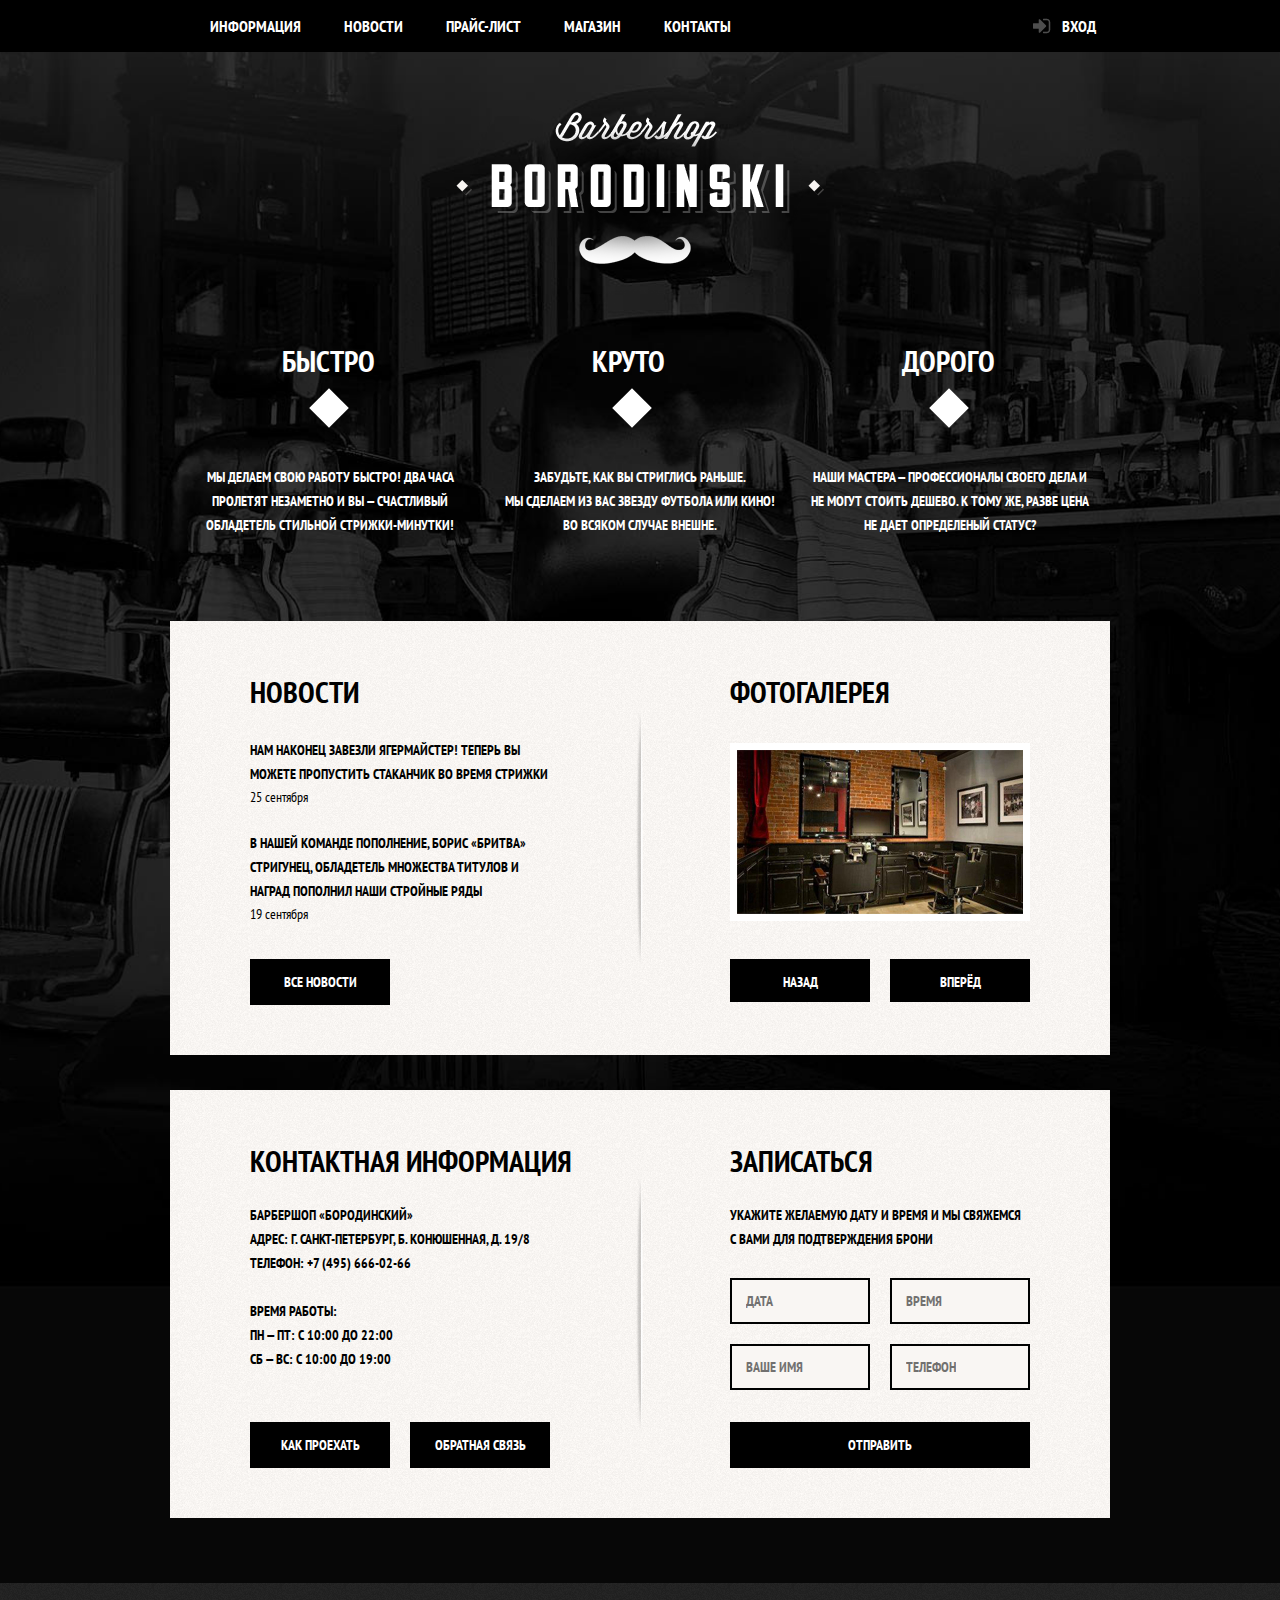
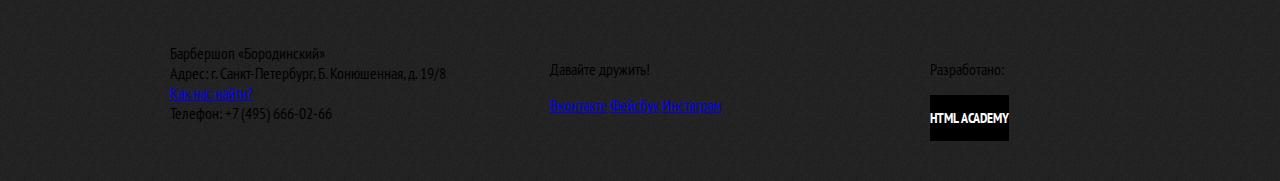
<file: index.html>
<!DOCTYPE html>
<html lang="ru">
<head>
	<meta charset="utf-8">
	<title>Барбершоп "Бородинский" - Главная</title>
	<link rel="stylesheet" href="./css/normalize.css">
	<link rel="stylesheet" href="./css/style.css">
	<link href="https://fonts.googleapis.com/css?family=PT+Sans+Narrow:400,700&amp;subset=cyrillic" rel="stylesheet">
</head>
<body>
	<div class="bg">
		<header class="main-header">
			<div class="container clearfix">
				<ul class="main-navigation">
					<li><a href="#">Информация</a></li>
					<li><a href="#">Новости</a></li>
					<li><a href="./price-list.html">Прайс-лист</a></li>
					<li><a href="./shop.html">Магазин</a></li>
					<li><a href="#">Контакты</a></li>
				</ul>
				<div class="user-block">
					<a class="login" href="#">Вход</a>
				</div>		
			</div>
		</header>	
		<main class="container">
			<div class="index-logo">
				<img src="./img/index-logo.png" width="368" height="204" alt="Барбершоп "Бородинский"">
			</div>
			<section class="features clearfix">
				<div class="features-item">
				<b class="features-name">Быстро</b>
				<p>Мы делаем свою работу быстро! Два часа </br> пролетят незаметно и вы — счастливый</br> обладетель стильной стрижки-минутки!</p>
				</div>
				<div class="features-item">
				<b class="features-name">Круто</b>
				<p>Забудьте, как вы стриглись раньше.</br> Мы сделаем из вас звезду футбола или кино!</br> Во всяком случае внешне.</p>
				</div>
				<div class="features-item">
				<b class="features-name">Дорого</b>
				<p>Наши мастера — профессионалы своего дела и</br> не могут стоить дешево. К тому же, разве цена</br> не дает определеный статус?</p>
				</div>
			</section>
			<div class="index-content clearfix">
				<div class="index-content-left">
					<h2 class="index-content-title">Новости</h2>
					<ul class="news-preview">
						<li>
							<p>Нам наконец завезли ягермайстер! Теперь вы можете пропустить стаканчик во время стрижки</p>
							<time datetime="2016-09-25">25 сентября</time>
						</li>
						<li>
							<p>В нашей команде пополнение, Борис «Бритва» Стригунец, обладетель множества титулов и наград пополнил наши стройные ряды</p>
							<time datetime="2016-09-19">19 сентября</time>
						</li>
					</ul>
					<a class="btn middle all-news" href="#">Все новости</a>
				</div>
				<div class="index-content-right">
					<h2 class="index-content-title">Фотогалерея</h2>
					<div class="gallery">
						<figure class="gallery-content">
							<img src="img/interior-photo.jpg" width="286" height="164" alt="">
						</figure>
						<button class="btn gallery-prev middle">Назад</button>
						<button class="btn gallery-next middle">Вперёд</button>
					</div>
				</div>
			</div>
			<div class="index-content clearfix">
				<div class="index-content-left">
					<h2 class="index-content-title">Контактная информация</h2>
					<p class="address">
						Барбершоп «Бородинский»</br>
						Адрес: г. Санкт-Петербург, Б. Конюшенная, д. 19/8</br>
						Телефон: +7 (495) 666-02-66
						</br>
						</br>
							Время работы:</br> 
							пн — пт: с 10:00 до 22:00</br>
	            сб — вс: с 10:00 до 19:00
						</p>
						<a href="#" class="btn middle route">Как проехать</a>
						<a href="#" class="btn middle">Обратная связь</a>	
				</div>
				<div class="index-content-right">
					<h2 class="index-content-title">Записаться</h2>
						<p>Укажите желаемую дату и время и мы свяжемся </br> с вами для подтверждения брони</p>
						<form class="appointment-form" action="https://echo.htmlacademy.ru" method="post">
							<input class="middle date" type="text" name="date" value="" placeholder="Дата">
							<input class="middle time" type="text" name="time" value="" placeholder="Время">
							<input class="middle name" type="text" name="name" value="" placeholder="Ваше имя">
							<input class="middle phone" type="tel" name="phone" value="" placeholder="Телефон">
							<button class="btn submit large" type="submit">Отправить</button>
						</form>
				</div>
		</main>
		<footer class="main-footer">
			<div class="container clearfix">
				<section class="footer-contacts">
					Барбершоп «Бородинский»</br>
					Адрес: г. Санкт-Петербург, Б. Конюшенная, д. 19/8</br>
					<a href="#">Как нас найти?</a></br>
					Телефон: +7 (495) 666-02-66
				</section>
				<section class="footer-social">
					<p>Давайте дружить!</p>
					<a href="#" class="social-btn social-btn-vk">Вконтакте</a>
					<a href="#" class="social-btn social-btn-fb">Фейсбук</a>
					<a href="#" class="social-btn social-btn-inst">Инстаграм</a>
				</section>
				<section class="footer-copyright">
					<p>Разработано:</p>
					<a class="btn" href="https://htmlacademy.ru">HTML Academy</a>
				</section>
			</div>
		</footer>
	</div>
</body>
</html>
</file>
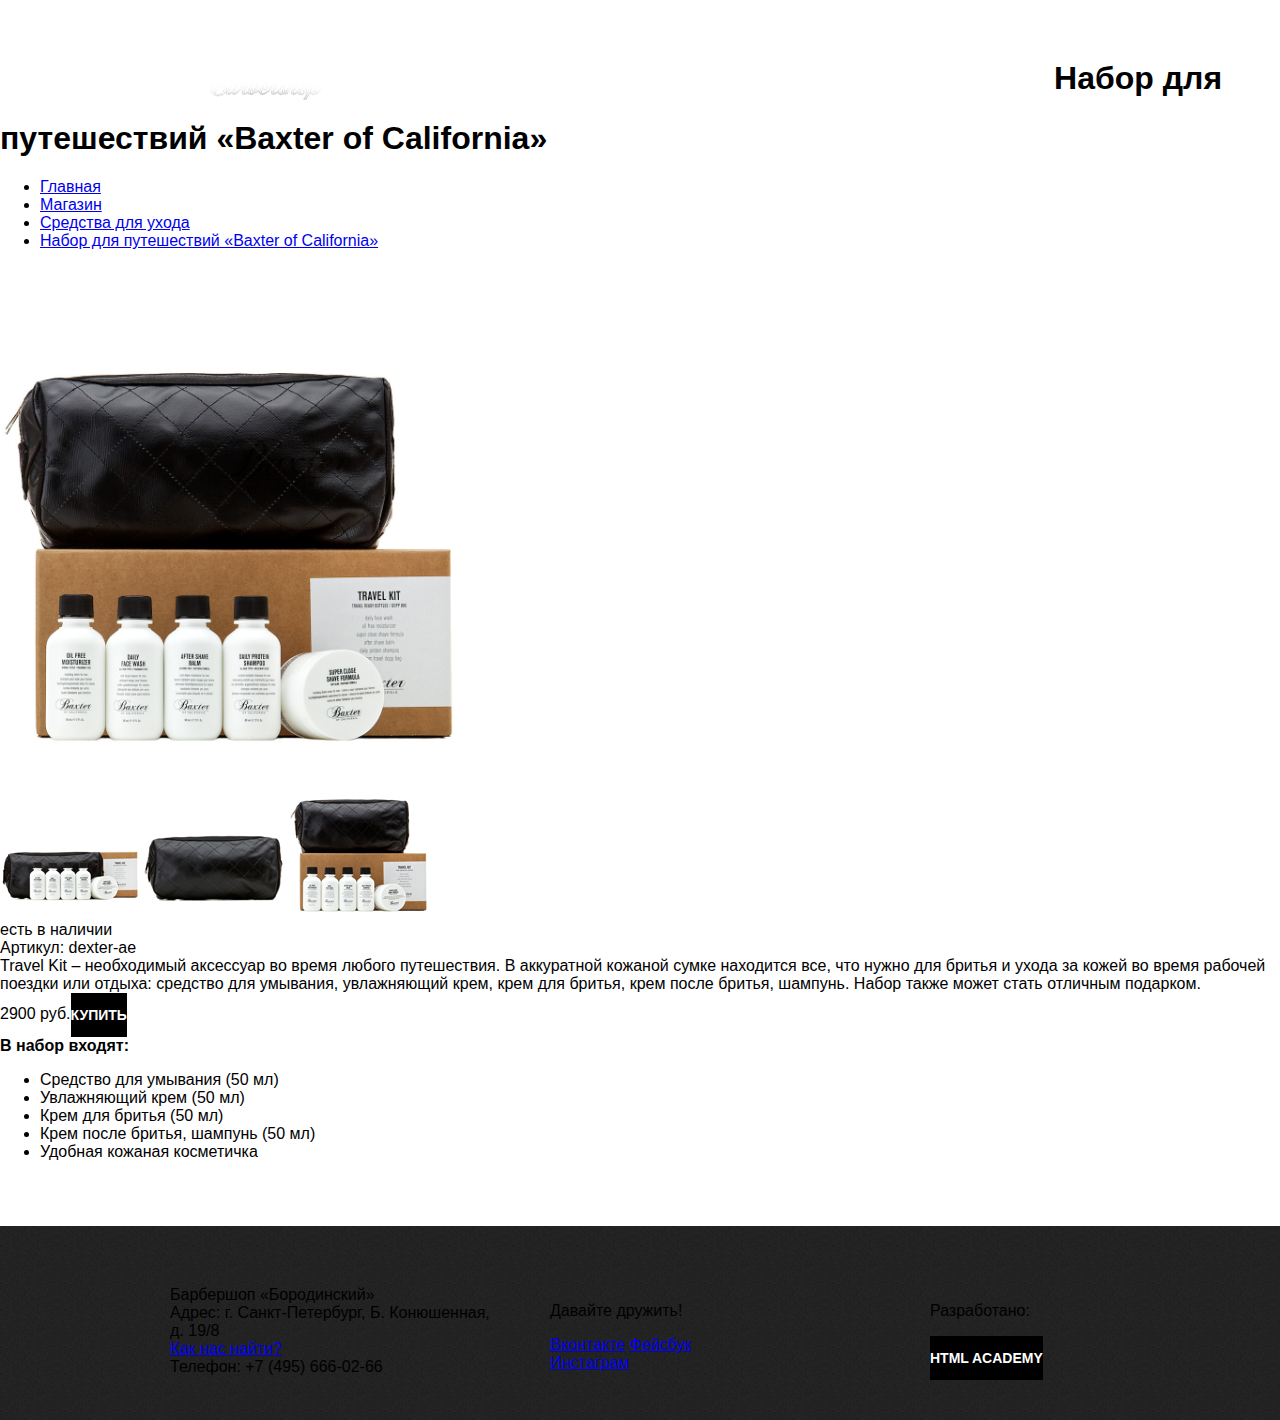
<file: item.html>
<!DOCTYPE html>
<html lang="ru">
<head>
	<meta charset="utf-8">
	<title>Барбершоп "Бородинский" - Набор для путешествий «Baxter of California»</title>
	<link rel="stylesheet" href="./css/normalize.css">
	<link rel="stylesheet" href="./css/style.css">
</head>
<body>
	<header class="main-header">
		<div class="container">
			<nav class="main-navigation">
				<ul>
					<li><a href="./index.html"><img src="./img/barbershop-head-logo.png" width="111px" height="24px"></a></li>
					<li><a href="#">Информация</a></li>
					<li><a href="#">Новости</a></li>
					<li><a href="./price-list.html">Прайс-лист</a></li>
					<li><a href="./shop.html">Магазин</a></li>
					<li><a href="#">Контакты</a></li>
				</ul>
			</nav>
			<div class="user-block">
				<a class="login" href="#">Вход</a>
			</div>		
		</div>
	</header>	
	<main>
		<div class="second-nav">
			<h1>Набор для путешествий «Baxter of California»</h1>
			<ul class="breadcrumps">
				<li><a href="./index.html">Главная</a></li>
				<li><a href="./shop.html">Магазин</a></li>
				<li><a href="#">Средства для ухода</a></li>
				<li><a href="#">Набор для путешествий «Baxter of California»</a></li>
			</ul>
		</div>
		
		<div class="gallery">
			<img class="selected-image" src="./img/big-prod-image.jpg" width="460px" height="498px">
			<div class="thumbnail">
				<img src="./img/prod-image00.png" alt="">
				<img src="./img/prod-image01.png" alt="">
				<img src="./img/prod-image02.jpg" alt="">
			</div>
		</div>
		

		<div class="product-meta">
			<div class="exist">есть в наличии</div>
			<div class="vendor-code">Артикул: dexter-ae</div>
		</div>

		<div class="description">
			Travel Kit – необходимый аксессуар во время любого путешествия. В аккуратной кожаной сумке находится все, что нужно для бритья и ухода за кожей во время рабочей поездки или отдыха: средство для умывания, увлажняющий крем, крем для бритья, крем после бритья, шампунь. Набор также может стать отличным подарком.
		</div>
		<div class="price-set"><span class="price">2900 руб.</span><a class="btn" href="#">купить</a></div>

		
		<b>В набор входят:</b>
		<ul class="consist">
			<li>Средство для умывания (50 мл)</li>
			<li>Увлажняющий крем (50 мл)</li>
			<li>Крем для бритья (50 мл)</li>
			<li>Крем после бритья, шампунь (50 мл)</li>
			<li>Удобная кожаная косметичка</li>
		</ul>

	</main>		
	<footer class="main-footer">
		<div class="container clearfix">
			<section class="footer-contacts">
				Барбершоп «Бородинский»</br>
				Адрес: г. Санкт-Петербург, Б. Конюшенная, д. 19/8</br>
				<a href="#">Как нас найти?</a></br>
				Телефон: +7 (495) 666-02-66
			</section>
			<section class="footer-social">
				<p>Давайте дружить!</p>
				<a href="#" class="social-btn social-btn-vk">Вконтакте</a>
				<a href="#" class="social-btn social-btn-fb">Фейсбук</a>
				<a href="#" class="social-btn social-btn-inst">Инстаграм</a>
			</section>
			<section class="footer-copyright">
				<p>Разработано:</p>
				<a class="btn" href="https://htmlacademy.ru">HTML Academy</a>
			</section>
		</div>
	</footer>
</body>
</html>
</file>
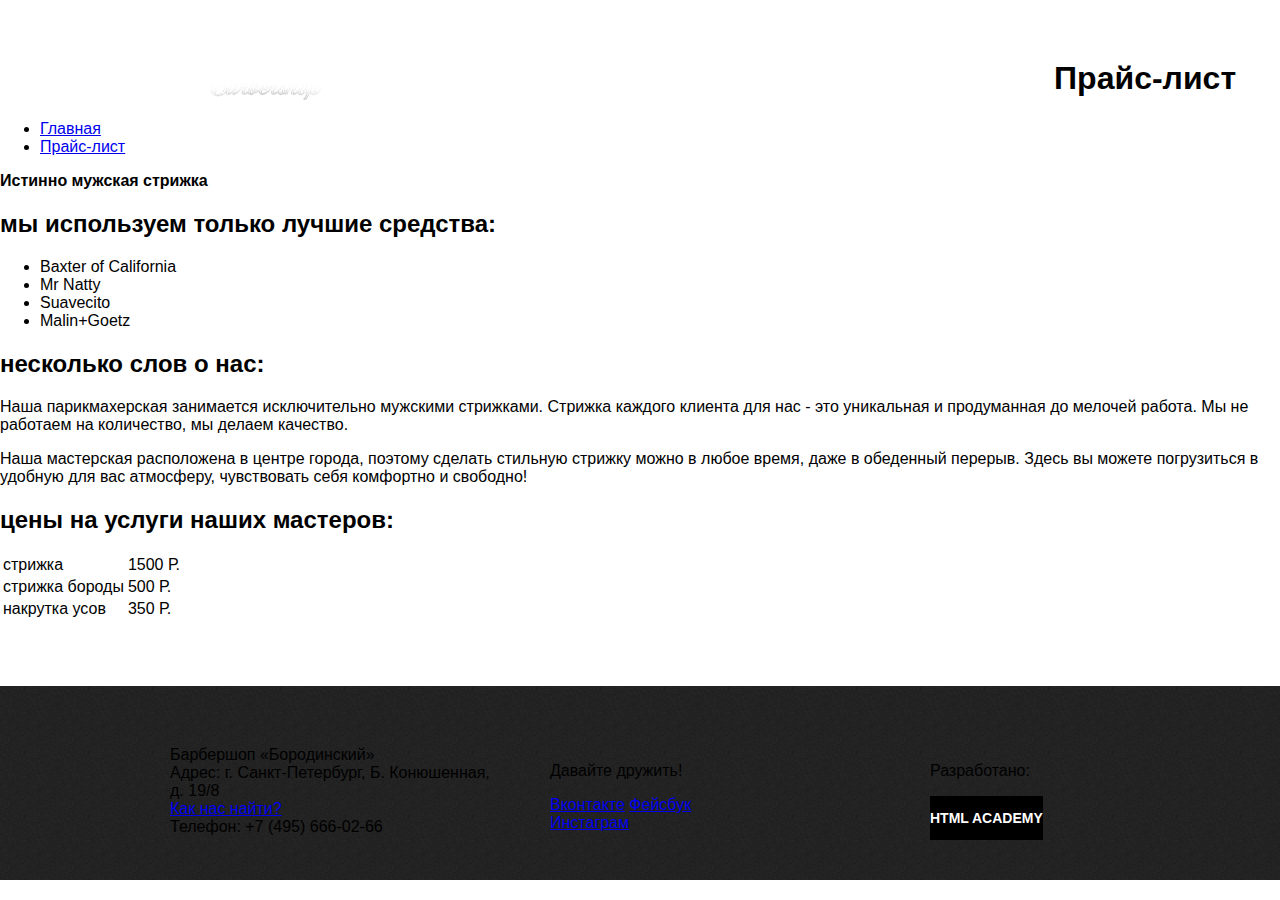
<file: price-list.html>
<!DOCTYPE html>
<html lang="ru">
<head>
	<meta charset="utf-8">
	<title>Барбершоп "Бородинский" - Прайс-лист</title>
	<link rel="stylesheet" href="./css/normalize.css">
	<link rel="stylesheet" href="./css/style.css">
</head>
<body>
	<header class="main-header">
		<div class="container">
			<nav class="main-navigation">
				<ul>
					<li><a href="./index.html"><img src="./img/barbershop-head-logo.png" width="111px" height="24px"></a></li>
					<li><a href="#">Информация</a></li>
					<li><a href="#">Новости</a></li>
					<li><a href="./price-list.html">Прайс-лист</a></li>
					<li><a href="./shop.html">Магазин</a></li>
					<li><a href="#">Контакты</a></li>
				</ul>
			</nav>
			<div class="user-block">
				<a class="login" href="#">Вход</a>
			</div>		
		</div>
	</header>	
	
	<main>
		<div class="second-nav">
			<h1>Прайс-лист</h1>
			<ul class="breadcrumps">
				<li><a href="./index.html">Главная</a></li>
				<li><a href="#">Прайс-лист</a></li>
			</ul>
		</div>
		
		<b>Истинно мужская стрижка</b>

		<h2>мы используем только лучшие средства:</h2>
		<ul>
			<li>Baxter of California</li>
			<li>Mr Natty</li>
			<li>Suavecito</li>
			<li>Malin+Goetz</li>
		</ul>

		<h2>несколько слов о нас:</h2>
		<p>Наша парикмахерская занимается исключительно мужскими стрижками. Стрижка каждого клиента для нас - это уникальная и продуманная до мелочей работа. Мы не работаем на количество, мы делаем качество.</p>
		<p>Наша мастерская расположена в центре города, поэтому сделать стильную стрижку можно в любое время, даже в обеденный перерыв. Здесь вы можете погрузиться в удобную для вас атмосферу, чувствовать себя комфортно и свободно!</p>

		<h2>цены на услуги наших мастеров:</h2>
		<table>
			<tr>
				<td>стрижка</td>
				<td>1500 Р.</td>
			</tr>
			<tr>
				<td>стрижка бороды</td>
				<td>500 Р.</td>
			</tr>
			<tr>
				<td>накрутка усов</td>
				<td>350 Р.</td>
			</tr>
		</table>


	<footer class="main-footer">
		<div class="container clearfix">
			<section class="footer-contacts">
				Барбершоп «Бородинский»</br>
				Адрес: г. Санкт-Петербург, Б. Конюшенная, д. 19/8</br>
				<a href="#">Как нас найти?</a></br>
				Телефон: +7 (495) 666-02-66
			</section>
			<section class="footer-social">
				<p>Давайте дружить!</p>
				<a href="#" class="social-btn social-btn-vk">Вконтакте</a>
				<a href="#" class="social-btn social-btn-fb">Фейсбук</a>
				<a href="#" class="social-btn social-btn-inst">Инстаграм</a>
			</section>
			<section class="footer-copyright">
				<p>Разработано:</p>
				<a class="btn" href="https://htmlacademy.ru">HTML Academy</a>
			</section>
		</div>
	</footer>
</body>
</html>
</file>
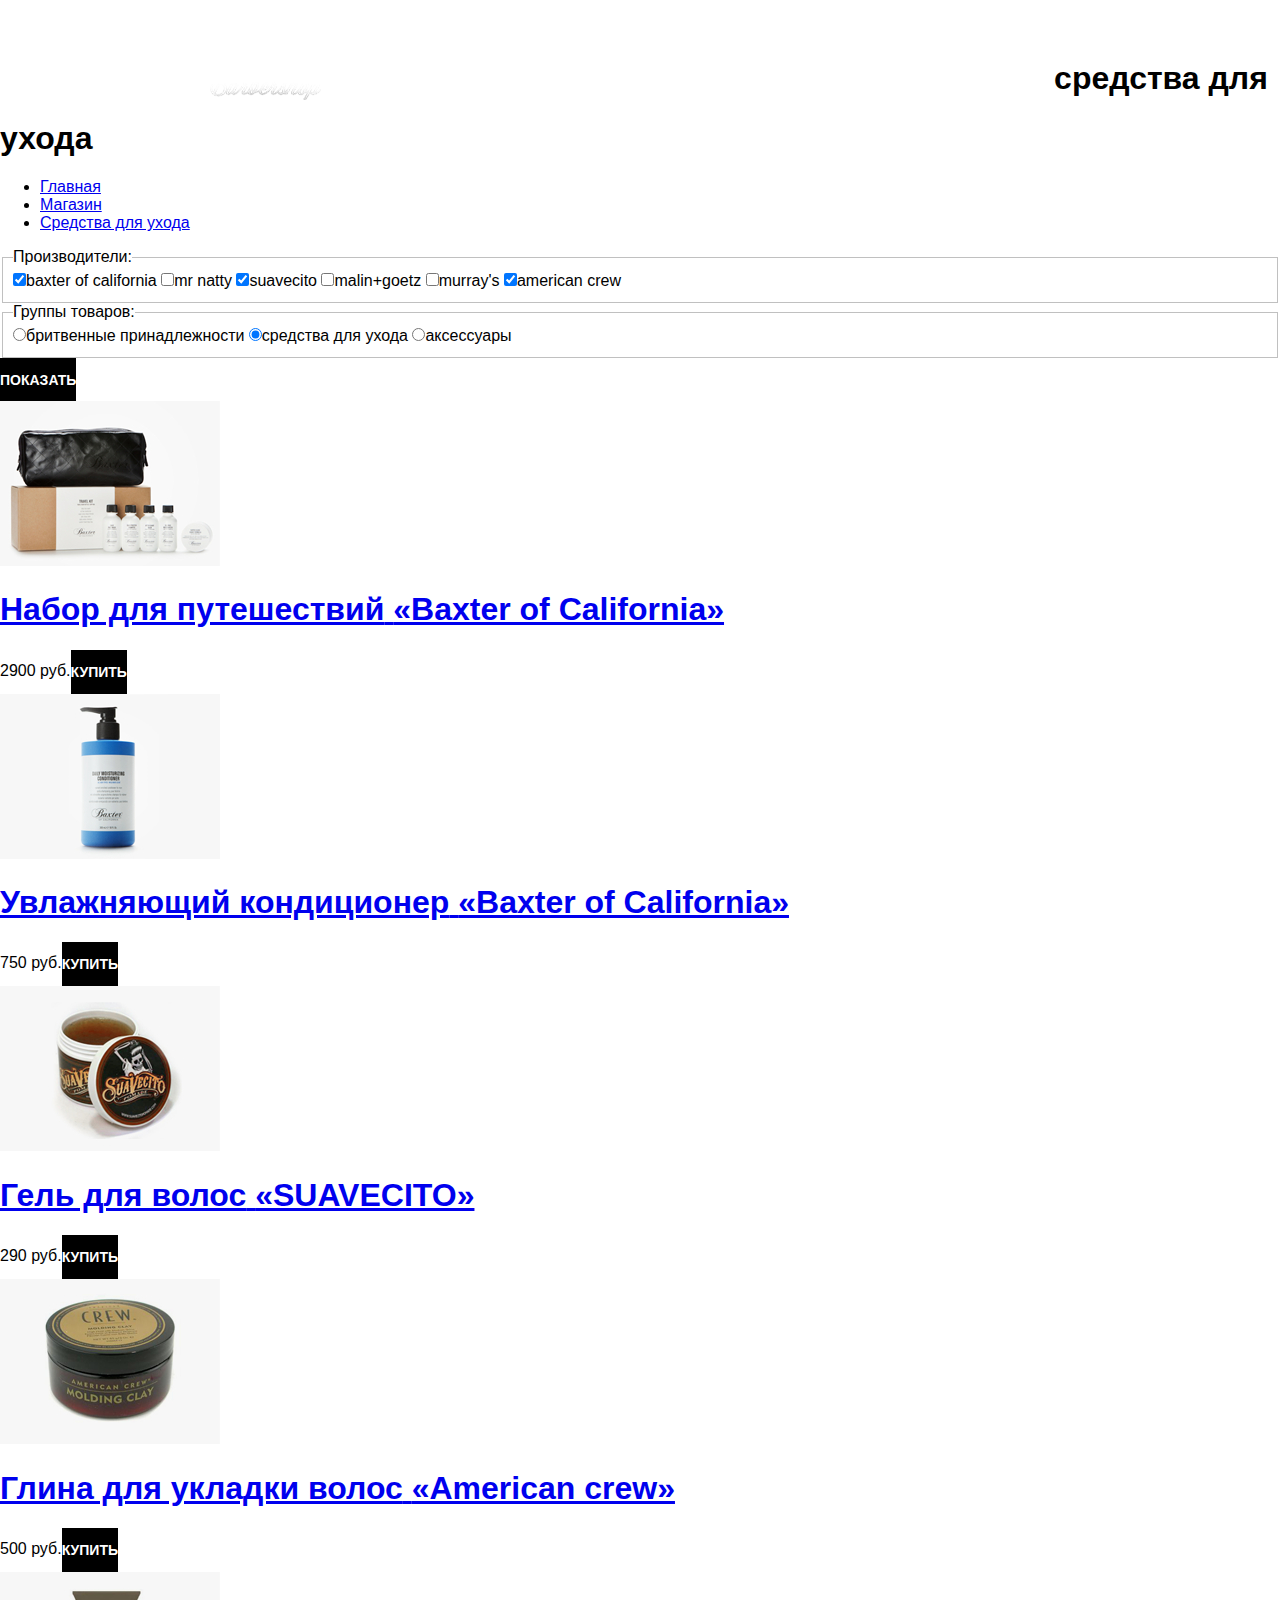
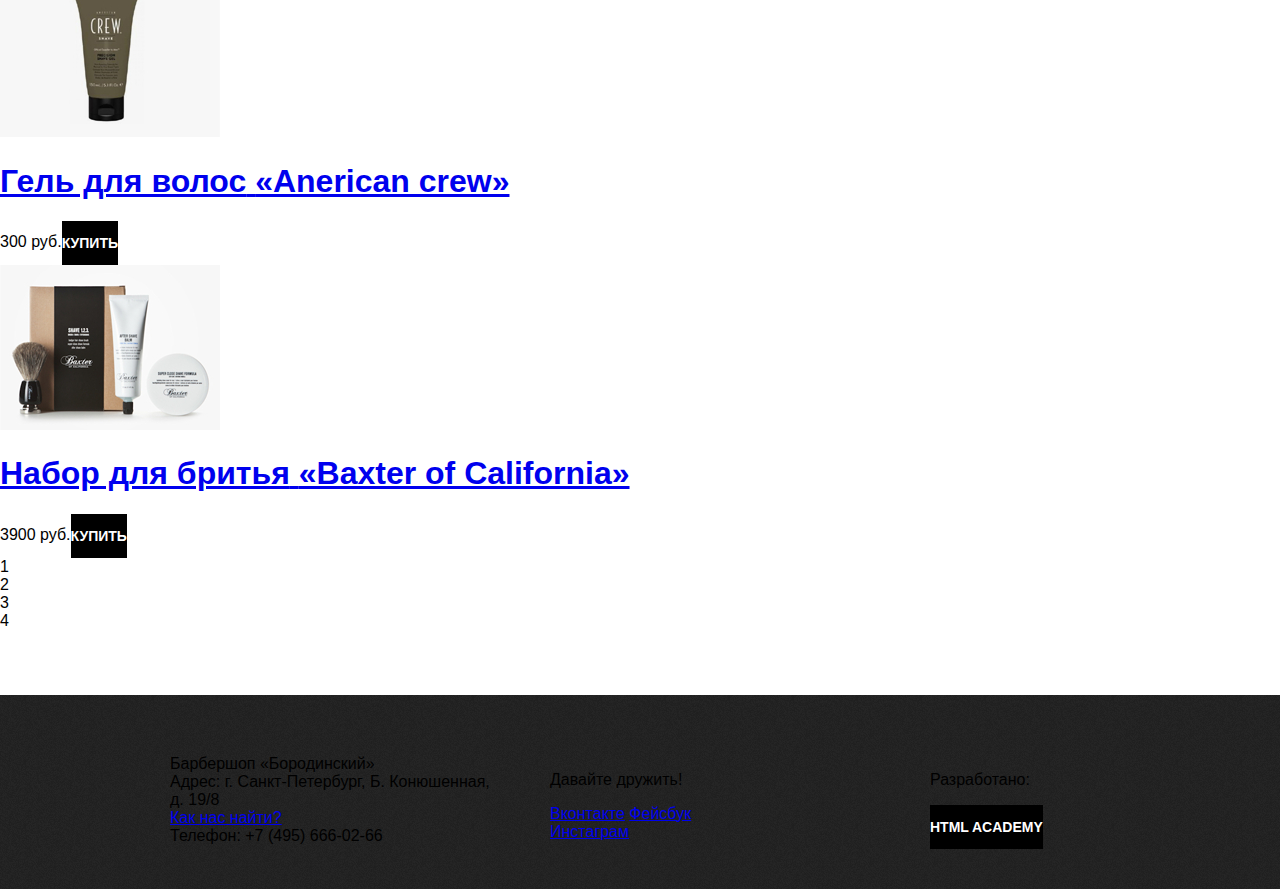
<file: shop.html>
<!DOCTYPE html>
<html lang="ru">
<head>
	<meta charset="utf-8">
	<title>Барбершоп "Бородинский" - Магазин</title>
	<link rel="stylesheet" href="./css/normalize.css">
	<link rel="stylesheet" href="./css/style.css">
</head>
<body>
	<header class="main-header">
		<div class="container">
			<nav class="main-navigation">
				<ul>
					<li><a href="./index.html"><img src="./img/barbershop-head-logo.png" width="111px" height="24px"></a></li>
					<li><a href="#">Информация</a></li>
					<li><a href="#">Новости</a></li>
					<li><a href="./price-list.html">Прайс-лист</a></li>
					<li><a href="./shop.html">Магазин</a></li>
					<li><a href="#">Контакты</a></li>
				</ul>
			</nav>
			<div class="user-block">
				<a class="login" href="#">Вход</a>
			</div>		
		</div>
	</header>	
	<main >
			<div class="second-nav">
				<h1>средства для ухода</h1>
				<ul class="breadcrumps">
					<li><a href="./index.html">Главная</a></li>
					<li><a href="./shop.html">Магазин</a></li>
					<li><a href="#">Средства для ухода</a></li>
				</ul>
			</div>
		
		<form class="filter">
			<fieldset>
				<legend>
					Производители:
				</legend>
				<label>
					<input type="checkbox" value="baxter of california" checked="checked">baxter of california
				</label>
				<label>
					<input type="checkbox" value="mr natty">mr natty
				</label>
				<label>
					<input type="checkbox" value="suavecito" checked="checked">suavecito
				</label>
				<label>
					<input type="checkbox" value="malin+goetz">malin+goetz
				</label>
				<label>
					<input type="checkbox" value="murray's">murray's
				</label>
				<label>
					<input type="checkbox" value="american crew" checked="checked">american crew
				</label> 
			</fieldset>
			<fieldset>
				<legend>
					Группы товаров:
				</legend>
				<label>
					<input type="radio" name="groups" value="shaving-acces">бритвенные принадлежности
				</label>
				<label>
					<input type="radio" name="groups" value="care-agent" checked="checked">средства для ухода
				</label>
				<label>
					<input type="radio" name="groups" value="accessories">аксессуары
				</label>
			</fieldset>
			<button class="btn" type="submit" name="" value="">показать</button>
		</form>

		<section class="prod-selection">
			<div class="search-result">
				<article class="product-card">
					<img src="./img/product00.jpg" width="220px" height="165px" alt="" >
					<h1>
						<a href="./item.html">
							<span class="category">Набор для путешествий</span>
							<span class="product-name">«Baxter of California»</span>
						</a>
					</h1>
					<div class="price-set"><span class="price">2900 руб.</span><a class="btn" href="#">купить</a></div>
				</article>
				<article class="product-card">
					<img src="./img/product01.jpg" alt="" width="220px" height="165px">
					<h1>
						<a href="#">
							<span class="category">Увлажняющий кондиционер</span>
							<span class="product-name">«Baxter of California»</span>
						</a>
					</h1>
					<div class="price-set"><span class="price">750 руб.</span><a class="btn" href="#">купить</a></div>
				</article>
				<article class="product-card">
					<img src="./img/product02.jpg" alt="" width="220px" height="165px">
					<h1>
						<a href="#">
							<span class="category">Гель для волос</span>
							<span class="product-name">«SUAVECITO»</span>
						</a>
					</h1>
					<div class="price-set"><span class="price">290 руб.</span><a class="btn" href="#">купить</a></div>
				</article>
				<article class="product-card">
					<img src="./img/product03.jpg" alt="" width="220px" height="165px">
					<h1>
						<a href="#">
							<span class="category">Глина для укладки волос</span>
							<span class="product-name">«American crew»</span>
						</a>
					</h1>
					<div class="price-set"><span class="price">500 руб.</span><a class="btn" href="#">купить</a></div>
				</article>
				<article class="product-card">
					<img src="./img/product04.jpg" alt="" width="220px" height="165px">
					<h1>
						<a href="#">
							<span class="category">Гель для волос</span>
							<span class="product-name">«Anerican crew»</span>
						</a>
					</h1>
					<div class="price-set"><span class="price">300 руб.</span><a class="btn" href="#">купить</a></div>
				</article>
				<article class="product-card">
					<img src="./img/product05.jpg" alt="" width="220px" height="165px">
					<h1>
						<a href="#">
							<span class="category">Набор для бритья</span>
							<span class="product-name">«Baxter of California»</span>
						</a>
					</h1>
					<div class="price-set"><span class="price">3900 руб.</span><a class="btn" href="#">купить</a></div>
				</article>
			</div>

			<div class="pagination">
				<div class="page">1</div>
				<div class="page">2</div>
				<div class="page">3</div>
				<div class="page">4</div>
			</div>
		</section>
	</main>

	<footer class="main-footer">
		<div class="container clearfix">
			<section class="footer-contacts">
				Барбершоп «Бородинский»</br>
				Адрес: г. Санкт-Петербург, Б. Конюшенная, д. 19/8</br>
				<a href="#">Как нас найти?</a></br>
				Телефон: +7 (495) 666-02-66
			</section>
			<section class="footer-social">
				<p>Давайте дружить!</p>
				<a href="#" class="social-btn social-btn-vk">Вконтакте</a>
				<a href="#" class="social-btn social-btn-fb">Фейсбук</a>
				<a href="#" class="social-btn social-btn-inst">Инстаграм</a>
			</section>
			<section class="footer-copyright">
				<p>Разработано:</p>
				<a class="btn" href="https://htmlacademy.ru">HTML Academy</a>
			</section>
		</div>
	</footer>
	
</body>
</html>
</file>
<file: css/style.css>
/*Base*/
body {
  font-family: 'PT Sans Narrow', sans-serif;
}
figure {
	margin: 0;
}
button {
	border: 0;
	line-height: normal;
  overflow: visible;
  padding: 0;
}

/*Layout*/
.clearfix::after {
	content: "";
	display: table;
	clear: both;
}
.main-header {
	margin-bottom: 60px;
}

.container {
	width: 940px;
	margin: 0 auto;
	padding: 0 10px;
	
}
.main-navigation {
	float: left;

}

.user-block {
	float: right;
	margin: 16px 16px 16px 0;
}


.index-logo {
	width: 368px;
	height: 204px;
	margin-right: auto;
	margin-left: auto;
	margin-bottom: 25px;
}

.features {
	margin-bottom: 84px;
	padding: 0 20px;
}
.features-name {
	margin-left: 33%;
	position: relative; 
}

.features-item {
	float: left;
	width: 280px;
	margin-right: 30px;
}

.features-item:last-child {
	margin-right: 0px;
}

.index-content {
	margin-bottom: 35px;
	padding: 50px 80px;
	background: #faf7f4;
	background-image: url("../img/divider.png"), url("../img/content-pattern.png");
	background-repeat: no-repeat, repeat;
	background-position: 50% 50%, 0px 0px;
	
}
.all-news {
	margin-top: 11px;
}

.index-content-left {
	float: left;
	width: 380px;
}
.index-content-right {
	float: right;
	width: 300px;
}


.main-footer {
	margin-top: 65px;
	background: #222 url("../img/footer-pattern.png") repeat 0px 0px;
	padding-top: 60px;
	padding-bottom: 40px;
}
.footer-contacts {
	float: left;
	width: 320px;
	margin-right: 60px;
}

.footer-social {
	float: left;
	width: 180px;
}

.footer-copyright {
	float: right;
	width: 180px;
}
/*apearence*/
.bg {
	background: #000000 url("../img/barbershop-index.jpg") no-repeat 50% 3px;
	background-size: cover;	
}
.main-header {
	background-color: #000;
	text-transform: uppercase;
	font-weight: 700;
	font-size: 16px;
}
.main-navigation li {
	display: inline-block;
	margin-right: 40px;
}
.main-navigation a {
	color: #fff;
	text-decoration: none;
}

.user-block {
	margin-right: 14px;
	width: 65px;
	background: url('../img/icon-login.png') no-repeat;
	background-position: 2px;
}
.user-block a {
	margin-left: 31px;
	color: #fff;
	text-decoration: none;
}

.user-block:hover, .user-block:active {
	background: url('../img/icon-login-hover.png') no-repeat;
	background-position: 2px;
}

.features {
	color: #fff;
}
.features-name {
	text-transform: uppercase;
	font-size: 30px;
	font-weight: 700;
}
.features-name::after {
	content: "";
	position: absolute;
	top: 53px;
	left: 35%;
	width: 28px;
	height: 28px;
	background-color: #fff;
	transform: rotate(45deg);
}
.features-name + p {
	margin-top: 85px;
	margin-bottom: 0px;
	font-size: 14px;
	font-weight: 700;
	line-height: 24px;
	text-transform: uppercase;
	text-align: center;
}
.index-content-title {
	margin: 0px;
	padding: 0px;
	text-transform: uppercase;
	font-size: 30px;
	line-height: 42px;
	font-weight: 700;
	
}

.news-preview {
	list-style-type: none;
	padding: 0px;
	margin: 0px;
	margin-top: 25px;
}
.news-preview li {
	margin-bottom: 25px;
}
.index-content p {
	text-transform: uppercase;
	font-size: 14px;
	font-weight: 700;
	line-height: 24px;
	margin: 0;
	width: 300px;
}
.news-preview time {
	font-size: 14px;
}



.gallery-content  {
	margin-top: 30px;
	margin-bottom: 34px;
}
.gallery-content img {

	border: solid 7px #fff;
}

.gallery-prev {
	margin-right: 20px;
	float: left;
}

.index-content .address {
	margin-top: 21px;
	margin-bottom: 51px;
}

.route {
	margin-right: 20px;
	float: left;
}
.index-content-right p {
	margin-top: 21px;
	margin-bottom: 27px;
}
.appointment-form input {
	border: 2px solid rgb(0, 1, 1);
	background-color: #f9f6f3;
	font-size: 14px;
	font-weight: bold;
  line-height: 24px;
  font-family: "PT Sans Narrow", "Arial", sans-serif;
  color: #000000;
  text-transform: uppercase;
  padding: 9px 14px;
  margin-bottom: 20px;
  box-sizing: border-box;

}

::-webkit-input-placeholder {
    color: rgb(0,0,0);
}
.appointment-form input:nth-child(2n-1) {
	margin-right: 20px;
	float: left;
}
.appointment-form .submit {
	margin-top: 12px;
	height: 46px;
}
.btn {
	display: inline-table;
	box-sizing: border-box;
	text-decoration: none;
	padding-top: 14px;
	padding-bottom: 14px;
	height: 43px;
	font-size: 14px;
	font-weight: 700;
	text-transform: uppercase;
	background-color: #000;
	color: #fff;
	text-align: center;
	vertical-align: middle;
}

.large {
	width: 300px;
}

.middle {
	width: 140px;

}

.small {
	width: 78px;
}
</file>
